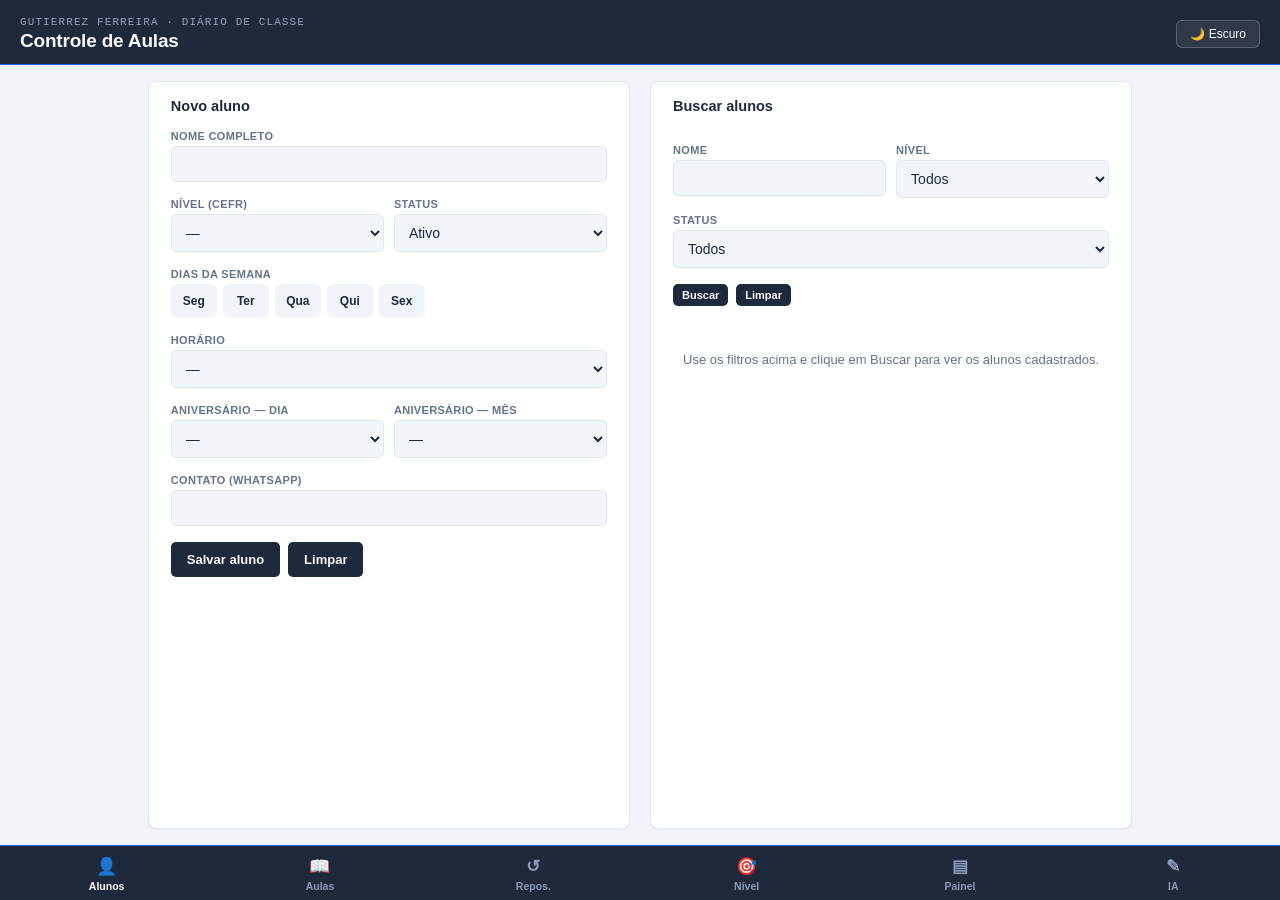
<file: index.html>
<!DOCTYPE html>
<html lang="pt-BR">
<head>
<meta charset="UTF-8">
<meta name="viewport" content="width=device-width, initial-scale=1, maximum-scale=1">
<title>Controle de Aulas — Gutierrez Ferreira</title>
<link rel="manifest" href="manifest.json">
<meta name="theme-color" content="#16324F">
<link rel="apple-touch-icon" href="icons/icon-192.png">
<meta name="apple-mobile-web-app-capable" content="yes">
<meta name="apple-mobile-web-app-status-bar-style" content="black-translucent">
<link rel="stylesheet" href="style.css">
</head>
<body>

<header class="app-header">
  <div class="header-row">
    <div>
      <div class="eyebrow">Gutierrez Ferreira · Diário de classe</div>
      <h1>Controle de Aulas</h1>
    </div>
    <button id="btn-theme" class="btn-theme-toggle">🌙 Escuro</button>
  </div>
</header>

<main id="app-main"></main>

<nav class="tabbar">
  <button data-tab="alunos" class="active"><span class="icon">👤</span>Alunos</button>
  <button data-tab="aulas"><span class="icon">📖</span>Aulas</button>
  <button data-tab="reposicoes"><span class="icon">↺</span>Repos.</button>
  <button data-tab="nivelamento"><span class="icon">🎯</span>Nível</button>
  <button data-tab="dashboard"><span class="icon">▤</span>Painel</button>
  <button data-tab="resumoia"><span class="icon">✎</span>IA</button>
</nav>

<div id="toast" class="toast"></div>

<script src="app.js"></script>
</body>
</html>
</file>
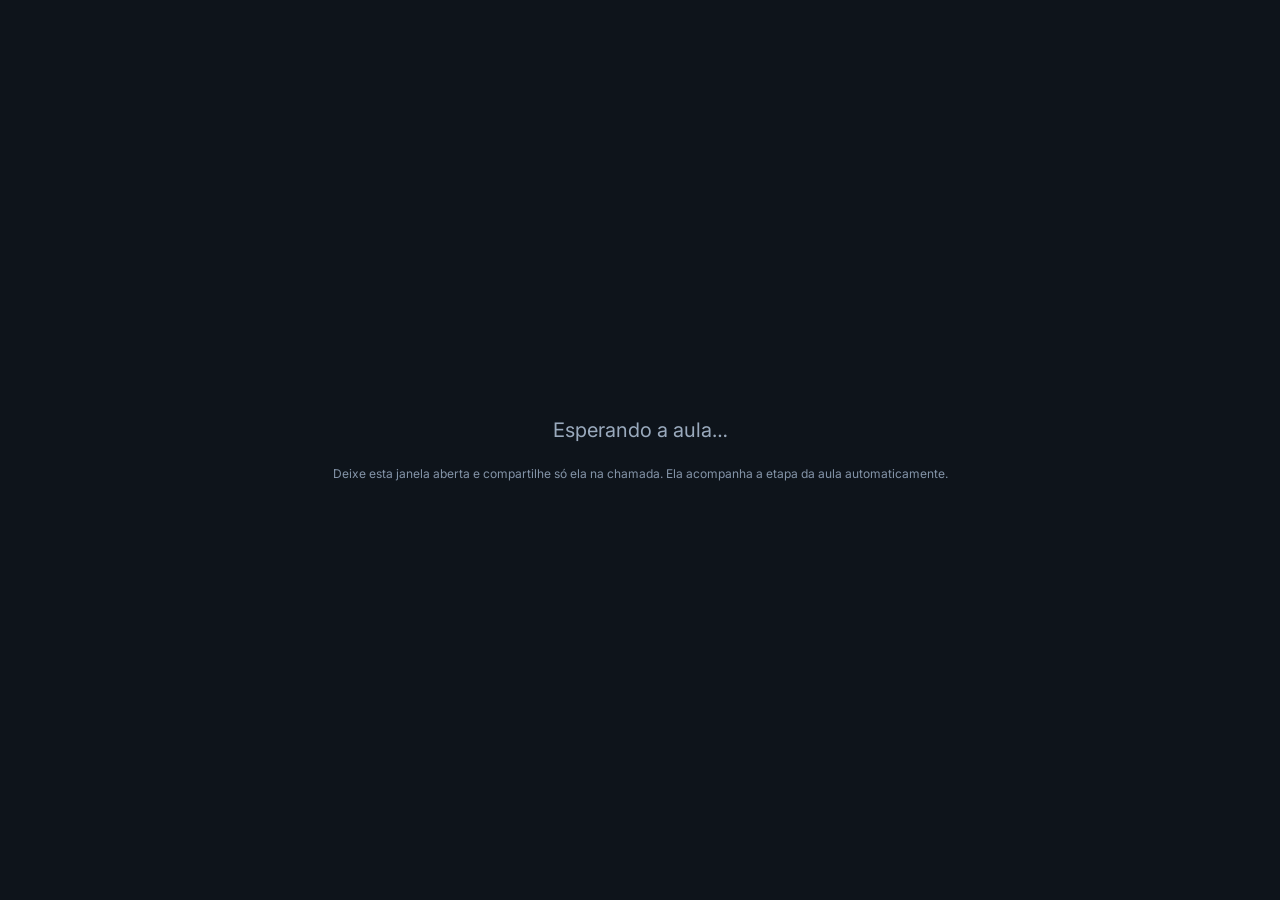
<file: v2/aluno.html>
<!doctype html>
<html lang="en">
<head>
<meta charset="utf-8">
<meta name="viewport" content="width=device-width, initial-scale=1">
<title>English class — Gutierrez Ferreira</title>
<meta name="theme-color" content="#0E141B">
<link rel="preconnect" href="https://fonts.googleapis.com">
<link rel="preconnect" href="https://fonts.gstatic.com" crossorigin>
<link href="https://fonts.googleapis.com/css2?family=Inter:wght@400;500;600;700&family=JetBrains+Mono:wght@500;600&display=swap" rel="stylesheet">
<link rel="stylesheet" href="style.css">
<style>
  /* Tela pensada para computador: larga, compacta e horizontal. */
  body { font-size: 15px; }
  .tela { max-width: 1480px; margin: 0 auto; padding: 18px 32px 28px; display: flex; flex-direction: column; gap: 16px; min-height: 100vh; }
  .tela-cab { display: flex; align-items: baseline; gap: 12px; flex-wrap: wrap; border-bottom: 1px solid var(--borda); padding-bottom: 10px; }
  .tela-cab .marca-sup { font-size: 11px; }
  .tela-etapa { font-size: 20px; font-weight: 700; }
  .palco { display: grid; grid-template-columns: minmax(0, 1fr); gap: 16px; align-items: start; }
  .palco.com-lado { grid-template-columns: minmax(0, 1fr) 320px; }
  .principal { display: grid; grid-template-columns: repeat(auto-fit, minmax(340px, 1fr)); gap: 16px; align-items: start; }
  .lado { display: flex; flex-direction: column; gap: 16px; position: sticky; top: 16px; }
  .bloco { border: 1px solid var(--borda); border-radius: 12px; background: var(--painel); padding: 16px 18px; display: flex; flex-direction: column; gap: 10px; }
  .bloco h2 { font-size: 12px; letter-spacing: .06em; text-transform: uppercase; color: var(--acento-texto); margin: 0; }
  .bloco ol { margin: 0; padding-left: 24px; display: flex; flex-direction: column; gap: 8px; font-size: 16px; line-height: 1.45; }
  .bloco.grande { grid-column: 1 / -1; text-align: center; padding: 32px 24px; }
  .bloco.grande p { margin: 0; font-size: 26px; font-weight: 600; line-height: 1.3; }
  .bloco.texto { grid-column: 1 / -1; }
  .bloco.texto p { margin: 0; font-size: 16px; line-height: 1.7; white-space: pre-line; color: var(--texto-2); }
  .bloco.dicas { border-style: dashed; border-color: var(--alerta-borda); background: var(--alerta-fundo); }
  .bloco.dicas h2 { color: var(--alerta); }
  .bloco.dicas ul { margin: 0; padding-left: 20px; display: flex; flex-direction: column; gap: 6px; font-size: 14px; }
  .bloco.dicas p { margin: 0; font-size: 14px; }
  .hw { display: grid; grid-template-columns: minmax(260px, 1fr) minmax(0, 2fr); gap: 16px; grid-column: 1 / -1; align-items: start; }
  .hw-titulo { font-size: 18px; font-weight: 700; }
  /* Exercício: ocupa a tela sozinho; cada item numa linha, enunciado à esquerda e resposta à direita. */
  .bloco.exercicio { border-color: var(--acento-borda); grid-column: 1 / -1; }
  .ex-cab { display: flex; align-items: baseline; gap: 14px; flex-wrap: wrap; }
  .ex-lista { list-style: none; margin: 0; padding: 0; display: flex; flex-direction: column; gap: 8px; counter-reset: ex; }
  .ex-lista li { counter-increment: ex; display: grid; grid-template-columns: 28px minmax(0, 1fr) minmax(0, 1.15fr); gap: 4px 14px; align-items: center; padding: 6px 0; border-bottom: 1px solid var(--borda); }
  .ex-lista li:last-child { border-bottom: 0; }
  .ex-lista li::before { content: counter(ex) "."; color: var(--muted); font-size: 15px; }
  .ex-enun { font-size: 16px; }
  .ex-lista input { font-size: 15px; min-height: 38px; }
  .ex-gab { grid-column: 3; font-size: 14px; font-weight: 600; }
  .ex-escrita { display: grid; grid-template-columns: minmax(240px, 1fr) minmax(0, 2.4fr); gap: 18px; align-items: start; }
  .ex-escrita textarea { min-height: 300px; font-size: 15px; line-height: 1.6; }
  .ex-tema { margin: 0; font-size: 17px; font-weight: 600; line-height: 1.45; }
  #ex-relogio { font-size: 18px; font-weight: 600; }
  .aguardando { margin: auto; text-align: center; color: var(--muted); }
  @media (max-width: 900px) {
    .tela { padding: 16px; }
    .palco.com-lado, .hw, .ex-escrita { grid-template-columns: minmax(0, 1fr); }
    .lado { position: static; }
    .ex-lista li { grid-template-columns: 24px minmax(0, 1fr); }
    .ex-lista input, .ex-gab { grid-column: 2; }
  }
</style>
</head>
<body>
<main class="tela" id="tela"><div class="aguardando">Carregando…</div></main>
<script type="module" src="js/tela.js"></script>
</body>
</html>
</file>
<file: style.css>
:root {
  --ink: #1E293B;
  --ink-light: #334155;
  --paper: #F1F5F9;
  --paper-line: #E2E8F0;
  --card-bg: #FFFFFF;
  --accent: #2563EB;
  --accent-soft: #DBEAFE;
  --success: #15803D;
  --success-soft: #DCFCE7;
  --warn: #B45309;
  --warn-soft: #FEF3C7;
  --danger: #B91C1C;
  --danger-soft: #FEE2E2;
  --neutral-alt: #7C3AED;
  --neutral-alt-soft: #EDE5FB;
  --text: #1E293B;
  --text-muted: #64748B;
  --heading: #1E293B;
  --on-ink: #F8FAFC;
  --mono: "IBM Plex Mono", "Courier New", monospace;
  --sans: "Inter", -apple-system, BlinkMacSystemFont, "Segoe UI", sans-serif;
}

body.dark-theme {
  --ink: #0B1220;
  --ink-light: #1E293B;
  --paper: #0B1220;
  --paper-line: #263149;
  --card-bg: #131C2E;
  --accent: #60A5FA;
  --accent-soft: #1E3A5F;
  --success: #4ADE80;
  --success-soft: #14532D;
  --warn: #FBBF24;
  --warn-soft: #78350F;
  --danger: #F87171;
  --danger-soft: #7F1D1D;
  --neutral-alt: #C4B5FD;
  --neutral-alt-soft: #3B2E63;
  --text: #E2E8F0;
  --text-muted: #94A3B8;
  --heading: #F1F5F9;
  --on-ink: #F8FAFC;
}

* { box-sizing: border-box; }

html, body {
  margin: 0;
  padding: 0;
  background: var(--paper);
  color: var(--text);
  font-family: var(--sans);
  -webkit-font-smoothing: antialiased;
}

body { min-height: 100vh; padding-bottom: 84px; }

header.app-header {
  background: var(--ink);
  color: var(--on-ink);
  padding: 16px 20px 12px;
  position: sticky;
  top: 0;
  z-index: 20;
  border-bottom: 1px solid var(--accent);
  flex-shrink: 0;
}
.header-row { display: flex; justify-content: space-between; align-items: center; gap: 10px; }
header.app-header .eyebrow { font-family: var(--mono); font-size: 11px; letter-spacing: 0.1em; text-transform: uppercase; color: #93A4BD; margin-bottom: 2px; }
header.app-header h1 { margin: 0; font-size: 19px; font-weight: 600; letter-spacing: -0.01em; color: var(--on-ink); }
.btn-theme-toggle { background: rgba(255,255,255,0.08); border: 1px solid rgba(255,255,255,0.2); color: var(--on-ink); border-radius: 6px; padding: 6px 13px; font-size: 12px; font-family: var(--sans); cursor: pointer; flex-shrink: 0; }

main { max-width: 720px; margin: 0 auto; padding: 18px 16px 40px; }

.card {
  background: var(--card-bg);
  border: 1px solid var(--paper-line);
  border-radius: 8px;
  padding: 18px 20px;
  margin-bottom: 16px;
  box-shadow: 0 1px 2px rgba(15, 23, 42, 0.05);
}
.card h2 { font-size: 14.5px; margin: 0 0 14px; color: var(--heading); font-weight: 600; display: flex; align-items: center; gap: 8px; }
.card h2 .count { font-family: var(--mono); font-size: 11px; background: var(--paper); border: 1px solid var(--paper-line); border-radius: 20px; padding: 2px 9px; color: var(--text-muted); font-weight: 400; }

label { display: block; font-size: 11px; font-weight: 600; text-transform: uppercase; letter-spacing: 0.03em; color: var(--text-muted); margin-bottom: 4px; margin-top: 16px; }

input, select, textarea {
  width: 100%;
  padding: 9px 10px;
  border: 1px solid var(--paper-line);
  border-radius: 5px;
  font-family: var(--sans);
  font-size: 14px;
  background: var(--paper);
  color: var(--text);
}
textarea { resize: vertical; min-height: 56px; }
input:focus, select:focus, textarea:focus { outline: 2px solid var(--accent); outline-offset: 1px; background: var(--card-bg); }
input:disabled, select:disabled { background: var(--paper-line); color: var(--text-muted); cursor: not-allowed; opacity: 0.8; }

.grid-2 { display: grid; grid-template-columns: 1fr 1fr; gap: 0 10px; }

.btn { display: inline-flex; align-items: center; gap: 6px; border: none; border-radius: 5px; padding: 10px 16px; font-family: var(--sans); font-size: 13px; font-weight: 600; cursor: pointer; margin-top: 14px; }
.btn-primary { background: var(--ink); color: var(--on-ink); }
.btn-primary:hover { background: var(--ink-light); }
.btn-danger { background: transparent; color: var(--danger); border: 1px solid var(--danger); padding: 6px 10px; font-size: 12px; margin-top: 0; }
.btn-ghost { background: transparent; color: var(--heading); border: 1px solid var(--paper-line); padding: 6px 10px; font-size: 12px; margin-top: 0; }
.btn-small { padding: 5px 9px; font-size: 11px; margin-top: 0; }

/* Padrão único para pares de botão de ação (Buscar+Limpar, Salvar+Limpar) */
.btn-row { display: flex; gap: 8px; align-items: center; margin-top: 16px; flex-wrap: wrap; }
.btn-row .btn { margin-top: 0; }

.row-item { display: flex; justify-content: space-between; align-items: flex-start; gap: 10px; padding: 10px 0; border-bottom: 1px solid var(--paper-line); font-size: 13px; }
.row-item:last-child { border-bottom: none; }
.row-main { flex: 1; }
.row-title { font-weight: 600; color: var(--heading); }
.row-title.aluno-inativo { color: var(--warn); font-weight: 500; font-style: italic; }
.row-title.aluno-trancado { color: var(--neutral-alt); font-weight: 500; font-style: italic; }
.row-sub { color: var(--text-muted); font-size: 12px; margin-top: 2px; }
.row-actions { display: flex; gap: 6px; flex-shrink: 0; flex-wrap: wrap; justify-content: flex-end; }

.tag { display: inline-block; font-family: var(--mono); font-size: 10.5px; padding: 2px 7px; border-radius: 3px; font-weight: 600; margin-right: 4px; }
.tag-presente { background: var(--success-soft); color: var(--success); }
.tag-falta { background: var(--danger-soft); color: var(--danger); }
.tag-reposicao { background: var(--warn-soft); color: var(--warn); }
.tag-pendente { background: var(--warn-soft); color: var(--warn); }
.tag-concluida { background: var(--success-soft); color: var(--success); }
.tag-agendada { background: var(--accent-soft); color: var(--accent); }
.tag-trancado { background: var(--neutral-alt-soft); color: var(--neutral-alt); }
.tag-nivel { background: var(--paper); color: var(--text-muted); border: 1px solid var(--paper-line); }

.empty-state { text-align: center; padding: 30px 10px; color: var(--text-muted); font-size: 13px; }
.empty-state .big { font-size: 28px; margin-bottom: 6px; }

nav.tabbar { position: fixed; bottom: 0; left: 0; right: 0; background: var(--ink); display: flex; z-index: 30; border-top: 1px solid var(--accent); padding-bottom: env(safe-area-inset-bottom); flex-shrink: 0; }
nav.tabbar button { flex: 1; background: none; border: none; color: #8A9BB5; padding: 10px 2px 8px; font-size: 10.5px; font-family: var(--sans); font-weight: 600; display: flex; flex-direction: column; align-items: center; gap: 3px; cursor: pointer; }
nav.tabbar button.active { color: var(--on-ink); }
nav.tabbar button .icon { font-size: 17px; }

.stat-grid { display: grid; grid-template-columns: repeat(2, 1fr); gap: 10px; margin-bottom: 4px; }
.stat-box { background: var(--paper); border: 1px solid var(--paper-line); border-radius: 6px; padding: 10px 12px; }
.stat-num { font-family: var(--mono); font-size: 22px; font-weight: 700; color: var(--heading); line-height: 1.1; }
.stat-box.success .stat-num { color: var(--success); }
.stat-box.warn .stat-num { color: var(--warn); }
.stat-box.danger .stat-num { color: var(--danger); }
.stat-label { font-size: 10.5px; color: var(--text-muted); text-transform: uppercase; letter-spacing: 0.03em; margin-top: 2px; }

.student-table { width: 100%; border-collapse: collapse; font-size: 12.5px; }
.student-table th { text-align: left; font-size: 10.5px; text-transform: uppercase; color: var(--text-muted); padding: 6px 6px; border-bottom: 2px solid var(--paper-line); }
.student-table td { padding: 8px 6px; border-bottom: 1px solid var(--paper-line); color: var(--text); }
.pct-bar-bg { background: var(--paper-line); border-radius: 3px; height: 6px; width: 100%; overflow: hidden; margin-top: 3px; }
.pct-bar-fill { background: var(--success); height: 100%; }

.ia-output { background: var(--ink); color: #DCE8F2; font-family: var(--mono); font-size: 12px; padding: 14px; border-radius: 6px; white-space: pre-wrap; line-height: 1.6; max-height: 320px; overflow-y: auto; }

.toast { position: fixed; bottom: 90px; left: 50%; transform: translateX(-50%); background: var(--ink); color: var(--on-ink); padding: 9px 18px; border-radius: 20px; font-size: 12.5px; z-index: 50; opacity: 0; transition: opacity 0.2s; pointer-events: none; }
.toast.show { opacity: 1; }

.section-hidden { display: none !important; }

/* Seletor de dias da semana (aba Alunos) */
.weekday-picker { display: flex; gap: 6px; flex-wrap: wrap; margin-top: 2px; }
.weekday-option { display: inline-flex; align-items: center; justify-content: center; width: 46px; height: 34px; border: 1px solid transparent; border-radius: 6px; font-size: 12px; font-weight: 600; cursor: pointer; background: var(--paper); color: var(--text); user-select: none; box-sizing: border-box; }
.weekday-option.selected { background: var(--ink); color: var(--on-ink); border-color: var(--accent); }

/* Dropdown de múltipla seleção (estética limpa, substitui checklist expandida) */
.multi-dropdown { position: relative; margin-top: 2px; }
.multi-dropdown-toggle { width: 100%; display: flex; justify-content: space-between; align-items: center; padding: 9px 10px; border: 1px solid var(--paper-line); border-radius: 5px; background: var(--paper); color: var(--text); font-size: 13px; cursor: pointer; font-family: var(--sans); text-align: left; }
.multi-dropdown-toggle .chevron { font-size: 10px; color: var(--text-muted); margin-left: 8px; }
.multi-dropdown-panel { position: absolute; top: calc(100% + 4px); left: 0; right: 0; background: var(--card-bg); border: 1px solid var(--paper-line); border-radius: 6px; box-shadow: 0 6px 18px rgba(15,23,42,0.14); padding: 8px; z-index: 25; max-height: 230px; overflow-y: auto; }
.dd-option { display: flex; align-items: center; gap: 8px; padding: 7px 6px; font-size: 13px; cursor: pointer; border-radius: 4px; }
.dd-option:hover { background: var(--paper); }
.dd-option input { width: auto; margin: 0; }

/* Espaçamento dedicado para campos "outro" que seguem um dropdown */
.field-followup { margin-top: 16px; }

/* Calendário semanal */
.week-nav { display: flex; justify-content: space-between; align-items: center; margin-bottom: 12px; gap: 8px; flex-wrap: wrap; }
.week-grid { display: grid; grid-template-columns: repeat(5, 1fr); gap: 8px; }
.week-day-col { border: 1px solid var(--paper-line); border-radius: 7px; padding: 8px; background: var(--paper); min-height: 90px; }
.week-day-header { font-size: 11px; font-weight: 700; text-transform: uppercase; color: var(--text-muted); margin-bottom: 8px; text-align: center; line-height: 1.5; }
.week-slot { background: var(--card-bg); border: 1px solid var(--paper-line); border-radius: 5px; padding: 6px 7px; margin-bottom: 6px; font-size: 11.5px; cursor: pointer; line-height: 1.4; }
.week-slot:hover { border-color: var(--accent); }
.week-slot.slot-vazio { color: var(--text-muted); border-style: dashed; }
.week-slot.slot-presente { background: var(--success-soft); border-color: var(--success); }
.week-slot.slot-falta { background: var(--danger-soft); border-color: var(--danger); }
.week-slot.slot-reposicao, .week-slot.slot-professor { background: var(--accent-soft); border-color: var(--accent); }
.week-slot.slot-feriado { background: var(--paper-line); border-color: var(--paper-line); color: var(--text-muted); }
.week-empty-note { font-size: 11px; color: var(--text-muted); text-align: center; padding: 10px 0; }

@media (max-width: 700px) {
  .week-grid { grid-template-columns: 1fr; }
}

/* ===== Layout desktop ===== */
/* ===== Layout desktop ===== */
@media (min-width: 900px) {
  html, body { height: 100%; }
  body {
    overflow: hidden;
    padding-bottom: 0;
    display: flex;
    flex-direction: column;
  }
  nav.tabbar { position: static; }
  main {
    max-width: 1360px;
    flex: 1;
    min-height: 0;
    overflow: hidden;
    display: flex;
    flex-direction: column;
    padding: 16px 24px;
  }
  .card { padding: 16px 22px; }

  /* Duas colunas preenchendo a altura disponível da aba */
  .split-2col { display: grid; grid-template-columns: 1fr 1fr; gap: 20px; height: 100%; min-height: 0; }
  .split-2col.split-aulas { grid-template-columns: 3fr 2fr; }
  .split-col { display: flex; flex-direction: column; gap: 20px; min-height: 0; height: 100%; }

  /* Painel que cresce para preencher o espaço da coluna, com rolagem interna */
  .panel-grow { flex: 1; min-height: 0; display: flex; flex-direction: column; margin-bottom: 0 !important; }
  .panel-grow .panel-scroll { flex: 1; min-height: 0; overflow-y: auto; padding-right: 10px; margin-right: -10px; }
  .panel-fixed { flex-shrink: 0; margin-bottom: 0 !important; }
  .panel-fixed .panel-scroll { max-height: 100%; overflow-y: auto; padding-right: 10px; margin-right: -10px; }

  .week-grid { grid-template-columns: repeat(5, 1fr); flex: 1; min-height: 0; }
  .week-day-col { max-height: 100%; overflow-y: auto; }

  /* Modal para Aula Selecionada (evita crescer a página) */
  .aula-selecionada-overlay.active {
    position: fixed;
    inset: 0;
    background: rgba(15, 23, 42, 0.45);
    display: flex;
    align-items: center;
    justify-content: center;
    z-index: 60;
    padding: 30px;
  }
  .aula-selecionada-overlay.active .card {
    max-width: 640px;
    width: 100%;
    max-height: 88vh;
    overflow-y: auto;
    margin-bottom: 0;
  }
}

@media (max-width: 380px) {
  .grid-2 { grid-template-columns: 1fr; }
}
</file>
<file: v2/style.css>
:root {
  --bg: #0E141B; --painel: #121A23; --painel-2: #151D27; --painel-3: #1B2531;
  --borda: #263241; --borda-2: #2A3748; --linha: #1C2633;
  --texto: #E7EDF4; --texto-2: #C9D4E1; --muted: #9AAABD; --muted-2: #8494A8;
  --acento: #6F9BF2; --acento-fundo: #1A2740; --acento-borda: #34507E; --acento-texto: #A9C3F7;
  --primario: #3A6BD1; --primario-texto: #FFFFFF;
  --ok: #4FBF9F; --ok-fundo: #15302A; --ok-borda: #2F7A64;
  --alerta: #F0A35E; --alerta-fundo: #1E1914; --alerta-borda: #8A5A2E; --alerta-borda-2: #3A2C1E;
  --perigo: #F08A8A; --perigo-fundo: #1F1416; --perigo-borda: #5A2A30;
  --a1: #8FD3F0; --a2: #8FB2F5; --b1: #B49CF5; --b2: #F0A35E; --c1: #F08AC0;
  --sombra: 0 10px 30px rgba(0,0,0,.35);
  --raio: 12px;
  color-scheme: dark;
}
:root[data-tema="claro"] {
  --bg: #F3F6FA; --painel: #FFFFFF; --painel-2: #F7F9FC; --painel-3: #EEF2F8;
  --borda: #D9E1EC; --borda-2: #CBD5E3; --linha: #E6ECF3;
  --texto: #142235; --texto-2: #2C3E55; --muted: #5B6B80; --muted-2: #6B7A8E;
  --acento: #2F5FC4; --acento-fundo: #E8EFFC; --acento-borda: #A9C0EE; --acento-texto: #2A55B0;
  --primario: #2F5FC4;
  --ok: #1D7F63; --ok-fundo: #E3F4EE; --ok-borda: #8FCDB9;
  --alerta: #A55A12; --alerta-fundo: #FDF3E8; --alerta-borda: #E2B17F; --alerta-borda-2: #F0D7BC;
  --perigo: #B4343F; --perigo-fundo: #FCEBEC; --perigo-borda: #EBB0B5;
  --a1: #1B7FA6; --a2: #2F5FC4; --b1: #6A4BC4; --b2: #A55A12; --c1: #A8336E;
  --sombra: 0 10px 30px rgba(20,34,53,.15);
  color-scheme: light;
}
* { box-sizing: border-box; }
html, body { margin: 0; height: 100%; }
body { background: var(--bg); color: var(--texto); font-family: Inter, system-ui, sans-serif; font-size: 14px; line-height: 1.45; }
a { color: var(--acento); }
button, input, select, textarea { font: inherit; color: inherit; }
.mono { font-family: "JetBrains Mono", ui-monospace, monospace; }
h1, h2, h3 { margin: 0; }
[hidden] { display: none !important; }

/* ===== Estrutura ===== */
.app { height: 100vh; height: 100dvh; display: flex; flex-direction: column; }
.topo { display: flex; flex-wrap: wrap; align-items: center; gap: 16px 24px; padding: 8px 24px; min-height: 64px; border-bottom: 1px solid var(--borda); background: var(--painel); }
.marca { display: flex; flex-direction: column; text-decoration: none; color: var(--texto); }
.marca-sup { font-size: 11px; letter-spacing: .08em; text-transform: uppercase; color: var(--muted); }
.marca-nome { font-size: 16px; font-weight: 700; }
.nav { display: flex; gap: 4px; flex-wrap: wrap; }
.nav a { padding: 10px 14px; border-radius: 8px; color: var(--muted); text-decoration: none; font-weight: 500; }
.nav a.ativo { background: var(--painel-3); color: var(--texto); font-weight: 600; }
.topo-dir { margin-left: auto; display: flex; align-items: center; gap: 8px; flex-wrap: wrap; }
.aviso-modo { padding: 8px 24px; font-size: 13px; background: var(--alerta-fundo); border-bottom: 1px solid var(--alerta-borda-2); color: var(--texto-2); }
.view { flex: 1; min-height: 0; overflow: hidden; display: flex; flex-direction: column; }
.carregando { padding: 48px; text-align: center; color: var(--muted); }
.cols { flex: 1; min-height: 0; display: flex; }
.col-main { flex: 1; min-width: 0; overflow: auto; padding: 16px 24px; display: flex; flex-direction: column; gap: 16px; }
.col-side { width: 360px; flex-shrink: 0; border-left: 1px solid var(--borda); background: var(--painel); padding: 16px; overflow: auto; display: flex; flex-direction: column; gap: 16px; }
.rolavel { flex: 1; min-height: 0; overflow: auto; padding: 16px 24px; display: flex; flex-direction: column; gap: 16px; }
.barra { display: flex; flex-wrap: wrap; align-items: center; gap: 12px 16px; padding: 12px 24px; border-bottom: 1px solid var(--borda); background: var(--painel); }
.flex1 { flex: 1; }
.linha { display: flex; align-items: center; gap: 8px; flex-wrap: wrap; }
.pilha { display: flex; flex-direction: column; gap: 8px; }
.pilha-16 { display: flex; flex-direction: column; gap: 16px; }
.grid-2 { display: grid; grid-template-columns: repeat(2, minmax(0, 1fr)); gap: 16px; align-items: start; }
.grid-3 { display: grid; grid-template-columns: repeat(3, minmax(0, 1fr)); gap: 12px; }

/* ===== Componentes ===== */
.card { border: 1px solid var(--borda); border-radius: var(--raio); background: var(--painel); padding: 16px; display: flex; flex-direction: column; gap: 12px; }
.card.destaque { border-color: var(--acento-borda); background: var(--acento-fundo); }
.card.alerta { border-color: var(--alerta-borda-2); background: var(--alerta-fundo); }
.card-titulo { font-size: 15px; font-weight: 700; }
.rotulo { font-size: 12px; font-weight: 600; letter-spacing: .06em; text-transform: uppercase; color: var(--muted); }
.rotulo.acento { color: var(--acento-texto); }
.rotulo.alerta { color: var(--alerta); }
.sub { font-size: 13px; color: var(--muted); }
.mini { font-size: 12px; color: var(--muted-2); }
.vazio { padding: 24px; text-align: center; color: var(--muted); border: 1px dashed var(--borda); border-radius: var(--raio); }
.sep { height: 1px; background: var(--linha); }

.btn { display: inline-flex; align-items: center; justify-content: center; gap: 6px; min-height: 40px; padding: 0 14px; border-radius: 8px; border: 1px solid var(--borda-2); background: var(--painel-2); color: var(--texto); font-weight: 600; cursor: pointer; text-decoration: none; white-space: nowrap; }
.btn:hover { border-color: var(--acento-borda); }
.btn:disabled { opacity: .5; cursor: not-allowed; }
.btn-primario { background: var(--primario); border-color: var(--primario); color: var(--primario-texto); }
.btn-primario:hover { filter: brightness(1.08); }
.btn-perigo { border-color: var(--perigo-borda); background: var(--perigo-fundo); color: var(--perigo); }
.btn-ok { border-color: var(--ok-borda); background: var(--ok-fundo); color: var(--ok); }
.btn-sm { min-height: 32px; padding: 0 10px; font-size: 12px; border-radius: 6px; }
.btn-lg { min-height: 48px; font-size: 15px; }
.btn-bloco { width: 100%; }
.btn-icone { width: 40px; padding: 0; }
.btn-link { background: none; border: none; color: var(--acento); font-weight: 600; cursor: pointer; padding: 0; min-height: 0; }

.seg { display: inline-grid; grid-auto-flow: column; grid-auto-columns: minmax(0, 1fr); border: 1px solid var(--borda-2); border-radius: 8px; overflow: hidden; }
.seg button { min-height: 40px; padding: 0 14px; border: none; border-left: 1px solid var(--borda-2); background: var(--painel-2); color: var(--texto-2); font-weight: 600; cursor: pointer; }
.seg button:first-child { border-left: none; }
.seg button[aria-pressed="true"] { background: var(--acento-borda); color: #fff; }
:root[data-tema="claro"] .seg button[aria-pressed="true"] { background: var(--primario); }
.seg.bloco { display: grid; width: 100%; }

.chip { display: inline-flex; align-items: center; gap: 6px; min-height: 40px; padding: 0 14px; border-radius: 999px; border: 1px solid var(--borda-2); background: var(--painel-2); color: var(--texto-2); font-size: 13px; font-weight: 600; cursor: pointer; }
.chip[aria-pressed="true"] { border-color: var(--alerta-borda); background: var(--alerta-fundo); color: var(--alerta); }
.chips { display: flex; flex-wrap: wrap; gap: 8px; }

.tag { display: inline-flex; align-items: center; padding: 2px 8px; border-radius: 6px; font-size: 12px; font-weight: 700; background: var(--painel-3); color: var(--muted); white-space: nowrap; }
.nv-A1 { color: var(--a1); } .nv-A2 { color: var(--a2); } .nv-B1 { color: var(--b1); } .nv-B2 { color: var(--b2); } .nv-C1, .nv-C2 { color: var(--c1); }
.tag.st-ativo { background: var(--ok-fundo); color: var(--ok); }
.tag.st-trancado { background: var(--alerta-fundo); color: #E8C468; }
:root[data-tema="claro"] .tag.st-trancado { color: #8A6A10; }
.tag.st-inativo { background: var(--painel-3); color: var(--muted); }
.tag.st-experimental { background: var(--acento-fundo); color: var(--acento-texto); }
.txt-ok { color: var(--ok); } .txt-alerta { color: var(--alerta); } .txt-perigo { color: var(--perigo); } .txt-acento { color: var(--acento-texto); } .txt-muted { color: var(--muted); }

.campo { display: flex; flex-direction: column; gap: 6px; }
.campo > label, .campo > .campo-rotulo { font-size: 12px; font-weight: 600; color: var(--muted); }
input[type=text], input[type=email], input[type=tel], input[type=url], input[type=date], input[type=time], input[type=search], select, textarea {
  min-height: 44px; padding: 0 12px; border-radius: 10px; border: 1px solid var(--borda-2); background: var(--bg); color: var(--texto); width: 100%;
}
textarea { padding: 10px 12px; resize: vertical; min-height: 80px; line-height: 1.5; }
input:focus, select:focus, textarea:focus, button:focus-visible, a:focus-visible { outline: 2px solid var(--acento); outline-offset: 1px; }
.check { display: flex; align-items: center; gap: 10px; min-height: 40px; font-size: 13px; cursor: pointer; }
.check input { width: 18px; height: 18px; accent-color: var(--acento); }

/* ===== Semana ===== */
.semana { display: grid; grid-template-columns: repeat(var(--ndias, 5), minmax(0, 1fr)); gap: 10px; align-items: start; }
.dia { border: 1px solid var(--borda); border-radius: var(--raio); background: var(--painel); padding: 12px; display: flex; flex-direction: column; gap: 8px; min-width: 0; }
.dia.hoje { border-color: var(--acento-borda); background: var(--acento-fundo); }
.dia-cab { text-align: center; margin-bottom: 4px; }
.dia-cab .d1 { font-size: 12px; letter-spacing: .06em; text-transform: uppercase; color: var(--muted); font-weight: 600; }
.dia-cab .d2 { font-size: 13px; font-weight: 700; color: var(--texto-2); }
.dia.hoje .dia-cab .d1 { color: var(--acento-texto); }
.dia-vazio { text-align: center; font-size: 12px; color: var(--muted-2); padding: 8px 0; }
.slot { width: 100%; text-align: left; padding: 10px; border-radius: 10px; background: var(--painel-3); border: 1px solid var(--borda-2); display: flex; flex-direction: column; gap: 3px; cursor: pointer; color: var(--texto); }
.slot:hover { border-color: var(--acento-borda); }
.slot .s1 { display: flex; justify-content: space-between; align-items: center; gap: 6px; }
.slot .hora { font-family: "JetBrains Mono", monospace; font-size: 13px; font-weight: 600; }
.slot .nome { font-weight: 600; overflow: hidden; text-overflow: ellipsis; }
.slot .st { font-size: 11px; font-weight: 600; white-space: nowrap; }
.slot.dada { background: var(--painel-2); border-color: var(--linha); color: var(--muted); }
.slot.dada .nome, .slot.dada .hora { color: var(--texto-2); }
.slot.pendente { background: var(--alerta-fundo); border: 1px dashed var(--alerta-borda); }
.slot.falta { background: var(--perigo-fundo); border-color: var(--perigo-borda); }
.slot.remarcada, .slot.feriado, .slot.prof_faltou { background: var(--painel-2); border-style: dashed; color: var(--muted); }
.slot.remarcada .hora { text-decoration: line-through; }
.slot.proxima { background: var(--acento-fundo); border-color: var(--acento); }
.kpis { display: flex; flex-wrap: wrap; gap: 10px; }
.kpi { flex: 1; min-width: 140px; padding: 12px 16px; border-radius: var(--raio); border: 1px solid var(--borda); background: var(--painel); display: flex; flex-direction: column; gap: 2px; text-decoration: none; color: var(--texto); }
.kpi .v { font-size: 22px; font-weight: 700; }
.item { display: flex; align-items: center; gap: 12px; padding: 10px 12px; border-radius: 10px; background: var(--painel-2); border: 1px solid var(--linha); font-size: 13px; }
.item.alerta { background: var(--alerta-fundo); border: 1px dashed var(--alerta-borda); }

/* ===== Modo aula ===== */
.cron { display: flex; align-items: baseline; gap: 6px; }
.cron .grande { font-family: "JetBrains Mono", monospace; font-size: 22px; font-weight: 600; }
.cron .peq { font-family: "JetBrains Mono", monospace; font-size: 13px; color: var(--muted); }
.etapas { list-style: none; margin: 0; padding: 16px 24px 0; display: grid; grid-template-columns: repeat(var(--netapas, 6), minmax(0, 1fr)); gap: 8px; }
.etapa { padding: 10px 12px; border-radius: 10px; background: var(--painel-2); border: 1px solid var(--borda); display: flex; flex-direction: column; gap: 6px; cursor: pointer; text-align: left; color: var(--texto-2); width: 100%; }
.etapa .e1 { display: flex; justify-content: space-between; font-size: 12px; gap: 6px; }
.etapa .e1 b { font-weight: 600; }
.etapa .e2 { display: flex; gap: 6px; align-items: baseline; font-size: 13px; }
.etapa .e2 .mono:first-child { font-weight: 600; color: var(--texto); }
.etapa.estourou .e2 .mono:first-child { color: var(--alerta); }
.etapa .barra-p { height: 3px; border-radius: 2px; background: var(--linha); overflow: hidden; }
.etapa .barra-p i { display: block; height: 3px; background: var(--acento); }
.etapa.feita .barra-p i { background: var(--ok); }
.etapa.atual { background: var(--acento-fundo); border-color: var(--acento); color: var(--texto); }
.etapa.estourou .barra-p i { background: var(--alerta); }
.lista-num { margin: 0; padding-left: 22px; display: flex; flex-direction: column; gap: 10px; font-size: 15px; line-height: 1.5; }
.lista-extra { opacity: .85; }
.col-side.lateral { background: transparent; border-left: none; padding: 16px 24px 16px 0; }
.lista-num li::marker { color: var(--muted-2); font-family: "JetBrains Mono", monospace; font-size: 12px; }
.resp { display: block; font-size: 13px; color: var(--muted); margin-top: 2px; }
.player { display: flex; align-items: center; gap: 14px; }
.play { width: 56px; height: 56px; border-radius: 50%; border: none; background: var(--primario); color: #fff; display: flex; align-items: center; justify-content: center; cursor: pointer; flex-shrink: 0; }
.progresso { height: 6px; border-radius: 3px; background: var(--linha); overflow: hidden; }
.progresso i { display: block; height: 6px; background: var(--acento); transition: width .2s; }
.texto-leitura { font-size: 15px; line-height: 1.7; color: var(--texto-2); white-space: pre-line; }
.fique { padding: 10px 12px; border-radius: 10px; background: var(--alerta-fundo); border: 1px solid var(--alerta-borda-2); font-size: 13px; }

/* ===== Tabelas ===== */
.tabela-caixa { border: 1px solid var(--borda); border-radius: var(--raio); background: var(--painel); overflow-x: auto; }
table { width: 100%; border-collapse: collapse; }
th { font-size: 12px; font-weight: 600; color: var(--muted); text-align: left; padding: 10px 12px; border-bottom: 1px solid var(--borda); white-space: nowrap; }
td { padding: 10px 12px; border-bottom: 1px solid var(--linha); font-size: 13px; white-space: nowrap; }
tr:last-child td { border-bottom: none; }
td a.nome-link { color: var(--texto); font-weight: 600; text-decoration: none; }
.barra-h { height: 6px; border-radius: 3px; background: var(--linha); overflow: hidden; }
.barra-h i { display: block; height: 6px; background: var(--alerta); }

/* ===== Biblioteca ===== */
.arvore { width: 290px; flex-shrink: 0; border-right: 1px solid var(--borda); background: var(--painel); padding: 16px 12px; overflow: auto; display: flex; flex-direction: column; gap: 14px; }
.arvore .grupo { display: flex; flex-direction: column; gap: 2px; }
.arvore .grupo-t { padding: 0 12px 4px; font-size: 11px; font-weight: 700; letter-spacing: .08em; }
.arvore button { display: flex; justify-content: space-between; align-items: center; gap: 8px; min-height: 36px; padding: 6px 12px; border-radius: 8px; border: none; background: none; color: var(--texto-2); font-size: 13px; text-align: left; cursor: pointer; width: 100%; }
.arvore button[aria-current="true"] { background: var(--painel-3); color: var(--texto); font-weight: 600; }

/* ===== Modal e toast ===== */
.modal-fundo { position: fixed; inset: 0; background: rgba(5,8,12,.7); display: flex; align-items: flex-start; justify-content: center; padding: 48px 16px; overflow: auto; z-index: 50; }
.modal { width: 100%; max-width: 620px; border: 1px solid var(--borda-2); border-radius: 16px; background: var(--painel); box-shadow: var(--sombra); display: flex; flex-direction: column; }
.modal-cab { padding: 20px 24px; border-bottom: 1px solid var(--borda); display: flex; flex-direction: column; gap: 4px; }
.modal-cab h2 { font-size: 20px; }
.modal-corpo { padding: 20px 24px; display: flex; flex-direction: column; gap: 18px; }
.modal-rod { padding: 16px 24px; border-top: 1px solid var(--borda); display: flex; justify-content: flex-end; gap: 8px; flex-wrap: wrap; }
.regras { border: 1px solid var(--alerta-borda-2); border-radius: 12px; background: var(--alerta-fundo); padding: 14px 16px; display: flex; flex-direction: column; gap: 10px; }
.regras .r { display: flex; justify-content: space-between; gap: 12px; font-size: 13px; }
.regras .r b { white-space: nowrap; }
.toast { position: fixed; left: 50%; bottom: 24px; transform: translateX(-50%) translateY(20px); background: var(--painel-3); border: 1px solid var(--borda-2); color: var(--texto); padding: 10px 16px; border-radius: 10px; box-shadow: var(--sombra); opacity: 0; pointer-events: none; transition: all .2s; z-index: 60; max-width: calc(100vw - 32px); }
.toast.mostrar { opacity: 1; transform: translateX(-50%) translateY(0); }

.login { margin: auto; max-width: 420px; padding: 32px 24px; display: flex; flex-direction: column; gap: 16px; text-align: center; }

/* ===== Responsivo ===== */
@media (max-width: 960px) {
  .app { height: auto; min-height: 100vh; }
  .view { overflow: visible; }
  .cols { flex-direction: column; }
  .col-main { overflow: visible; padding: 16px; }
  .col-side { width: auto; border-left: none; border-top: 1px solid var(--borda); overflow: visible; }
  .col-side.lateral { padding: 0 16px 16px; border-top: none; }
  .col-side.side-primeiro { order: -1; border-top: none; border-bottom: 1px solid var(--borda); }
  .rolavel { overflow: visible; padding: 16px; }
  .arvore { width: auto; border-right: none; border-bottom: 1px solid var(--borda); max-height: 260px; }
  .semana { grid-template-columns: minmax(0, 1fr); }
  .grid-2 { grid-template-columns: minmax(0, 1fr); }
  .grid-3 { grid-template-columns: minmax(0, 1fr); }
  .etapas { grid-template-columns: repeat(3, minmax(0, 1fr)); padding: 12px 16px 0; }
  .topo { padding: 8px 16px; gap: 8px 16px; }
  .barra { padding: 12px 16px; }
  .aviso-modo { padding: 8px 16px; }
}
@media (max-width: 520px) {
  .nav a { padding: 8px 10px; }
  .etapas { grid-template-columns: repeat(2, minmax(0, 1fr)); }
  .modal-cab, .modal-corpo, .modal-rod { padding-left: 16px; padding-right: 16px; }
}

/* Aula: prévia de etapa, item atual da prática, marcas de correção */
.etapa.vendo { border-style: dashed; border-color: var(--acento); color: var(--texto); }
.aviso-previa { border-color: var(--alerta-borda); background: var(--alerta-fundo); font-size: 13px; }
.clicavel { cursor: pointer; border-radius: 6px; padding: 2px 6px; margin-left: -6px; }
.clicavel:hover { background: var(--painel-2); }
.item-atual { background: var(--acento-fundo); box-shadow: inset 0 0 0 1px var(--acento-borda); }
.nav-item { padding: 8px 10px; border-radius: 10px; background: var(--painel-2); font-size: 13px; }
.marcas { gap: 6px; margin-top: 4px; }
.btn-marca { min-width: 28px; min-height: 24px; border-radius: 6px; border: 1px solid var(--borda); background: var(--painel-2); color: var(--muted); cursor: pointer; font-size: 12px; }
.btn-marca[data-v="1"].on { background: var(--ok); border-color: var(--ok); color: #fff; }
.btn-marca[data-v="0"].on { background: var(--perigo); border-color: var(--perigo); color: #fff; }
.resp-ao-vivo { white-space: pre-line; font-size: 13px; max-height: 260px; overflow: auto; }
.hw-previa { white-space: pre-line; font-size: 12px; max-height: 320px; overflow: auto; }

/* Aula: etapas à esquerda, quadro grande à direita */
.cab-aula { display: flex; flex-wrap: wrap; align-items: center; gap: 10px 14px; padding: 10px 24px; border-bottom: 1px solid var(--borda); background: var(--painel); }
.lay-aula { flex: 1; min-height: 0; display: grid; grid-template-columns: 290px minmax(0, 1fr); gap: 16px; padding: 16px 24px; }
.esq-aula { display: flex; flex-direction: column; gap: 10px; overflow: auto; min-height: 0; padding-right: 2px; }
.acoes-aula { display: grid; grid-template-columns: 1fr 1fr; gap: 8px; }
.acoes-aula .btn { justify-content: center; padding-left: 8px; padding-right: 8px; }
.dot { font-size: 12px; color: var(--muted-2); }
.dot.on { color: var(--ok); } .dot.espera { color: var(--alerta); } .dot.erro { color: var(--perigo); }
.etv { list-style: none; margin: 0; padding: 0; display: flex; flex-direction: column; gap: 6px; }
.etv li { position: relative; }
.etv .etapa { flex-direction: row; align-items: center; gap: 8px; padding: 9px 12px 11px; position: relative; overflow: hidden; }
.etv .et-nome { flex: 1; font-size: 13px; min-width: 0; }
.etv .et-t { font-size: 12px; white-space: nowrap; }
.etv .et-t span:first-child { font-weight: 600; color: var(--texto); }
.etv .etapa.estourou .et-t span:first-child { color: var(--alerta); }
.etv .barra-p { position: absolute; left: 0; right: 0; bottom: 0; border-radius: 0; }
.olho { font-size: 10px; font-weight: 600; color: var(--acento-texto); background: var(--acento-fundo); border: 1px solid var(--acento-borda); border-radius: 999px; padding: 1px 7px; white-space: nowrap; }
.card.compacto { padding: 12px; gap: 8px; }
.card.compacto textarea { font-size: 13px; }
.quadro { border: 1px solid var(--borda); border-radius: var(--raio); background: var(--painel); display: flex; flex-direction: column; min-height: 0; min-width: 0; }
.q-cab { display: flex; align-items: center; gap: 8px 10px; flex-wrap: wrap; padding: 12px 16px; border-bottom: 1px solid var(--borda); }
.q-titulo { font-size: 16px; margin-right: 4px; }
.q-cab select { min-height: 34px; padding-top: 4px; padding-bottom: 4px; font-size: 13px; }
.q-corpo { flex: 1; min-height: 0; overflow: auto; padding: 16px; display: grid; grid-template-columns: minmax(0, 1fr); gap: 16px; align-items: start; }
.q-corpo.com-ex { grid-template-columns: minmax(0, 1fr) 340px; }
.q-conteudo { display: flex; flex-direction: column; gap: 16px; min-width: 0; }
.painel-ex { position: sticky; top: 0; }
.quadro > .aviso-previa { margin: 0; border-radius: 0; border: 0; border-bottom: 1px solid var(--alerta-borda); padding: 8px 16px; }
.menu { position: relative; }
.menu > summary { list-style: none; cursor: pointer; }
.menu > summary::-webkit-details-marker { display: none; }
.menu-lista { position: absolute; right: 0; top: calc(100% + 6px); z-index: 20; min-width: 200px; display: flex; flex-direction: column; gap: 6px; padding: 10px; background: var(--painel-3); border: 1px solid var(--borda); border-radius: 10px; box-shadow: 0 10px 30px rgba(0,0,0,.35); }
.menu-lista .btn { justify-content: flex-start; }
.menu-lista.largo { width: 340px; }
.chip-f { font-size: 12px; border: 1px dashed var(--alerta-borda); color: var(--alerta); border-radius: 999px; padding: 4px 10px; white-space: nowrap; }
@media (max-width: 1250px) { .q-corpo.com-ex { grid-template-columns: minmax(0, 1fr); } .painel-ex { position: static; } }
@media (max-width: 900px) {
  .view:has(.lay-aula) { overflow: auto; }
  .lay-aula { grid-template-columns: minmax(0, 1fr); padding: 12px 16px; }
  .esq-aula { overflow: visible; }
  .quadro { min-height: 60vh; }
}

/* Módulos, feriados, reunião e reposição */
.tag-feriado { background: var(--alerta-fundo); color: var(--alerta); border: 1px solid var(--alerta-borda-2); font-size: 10px; margin-top: 4px; }
.tag-rev { font-size: 10px; padding: 1px 6px; background: var(--painel-3); color: var(--muted); vertical-align: middle; }
.btn-meet { background: var(--ok-fundo); border-color: var(--ok-borda); color: var(--ok); justify-content: center; font-weight: 600; }
.btn-meet:hover { border-color: var(--ok); }
.mod-nivel { border: 1px solid var(--borda); border-radius: 10px; padding: 8px 12px; }
.mod-nivel > summary { cursor: pointer; display: flex; gap: 8px; align-items: baseline; }
.mod-grade { display: grid; grid-template-columns: repeat(auto-fill, minmax(220px, 1fr)); gap: 6px 14px; padding-top: 8px; }
.mod-grade .check { font-size: 13px; align-items: flex-start; }
.fer-grade { display: grid; grid-template-columns: repeat(auto-fill, minmax(300px, 1fr)); gap: 4px 18px; }
.fer-item { font-size: 13px; gap: 8px; padding: 4px 0; }
.opcoes-ex { gap: 12px; }
.opcao-ex { text-align: left; cursor: pointer; gap: 4px; color: var(--texto); }
.opcao-ex:hover:not([disabled]) { border-color: var(--acento-borda); }
.opcao-ex[disabled] { opacity: .5; cursor: not-allowed; }
/* Comunicação */
.grid-com { display: grid; grid-template-columns: minmax(0, 1fr) minmax(0, 1fr); gap: 16px; align-items: start; }
.com-dest { display: grid; grid-template-columns: repeat(auto-fill, minmax(230px, 1fr)); gap: 6px 14px; max-height: 260px; overflow: auto; }
.com-dest .check { font-size: 13px; }
.com-linha { gap: 8px; }
.btn.feito { border-color: var(--ok-borda); color: var(--ok); }
@media (max-width: 900px) { .grid-com { grid-template-columns: minmax(0, 1fr); } }
.item.hw-previa { display: block; }
.btn-doc { justify-content: center; }
</file>
